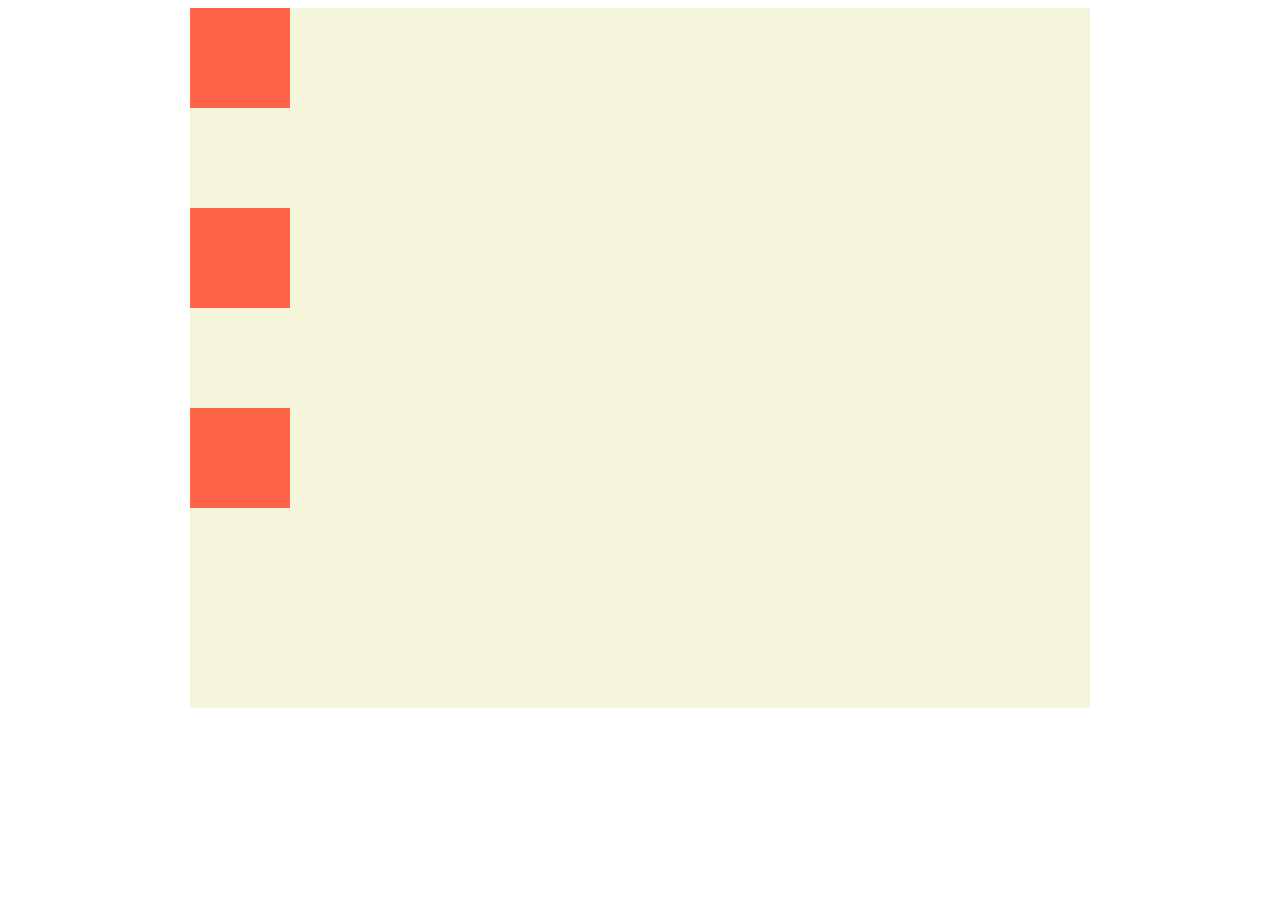
<file: index.html>
<!DOCTYPE html>
<html lang="en">
<head>
    <meta charset="UTF-8">
    <meta http-equiv="X-UA-Compatible" content="IE=edge">
    <meta name="viewport" content="width=device-width, initial-scale=1.0">
    <title>Animation</title>
    <link rel="stylesheet" href="style.css">
</head>
<body>
    <div class="wrapper">
        <div class="box-1"></div>
        <div class="box-2"></div>
        <div class="box-3"></div>
    </div>
</body>
</html>
</file>
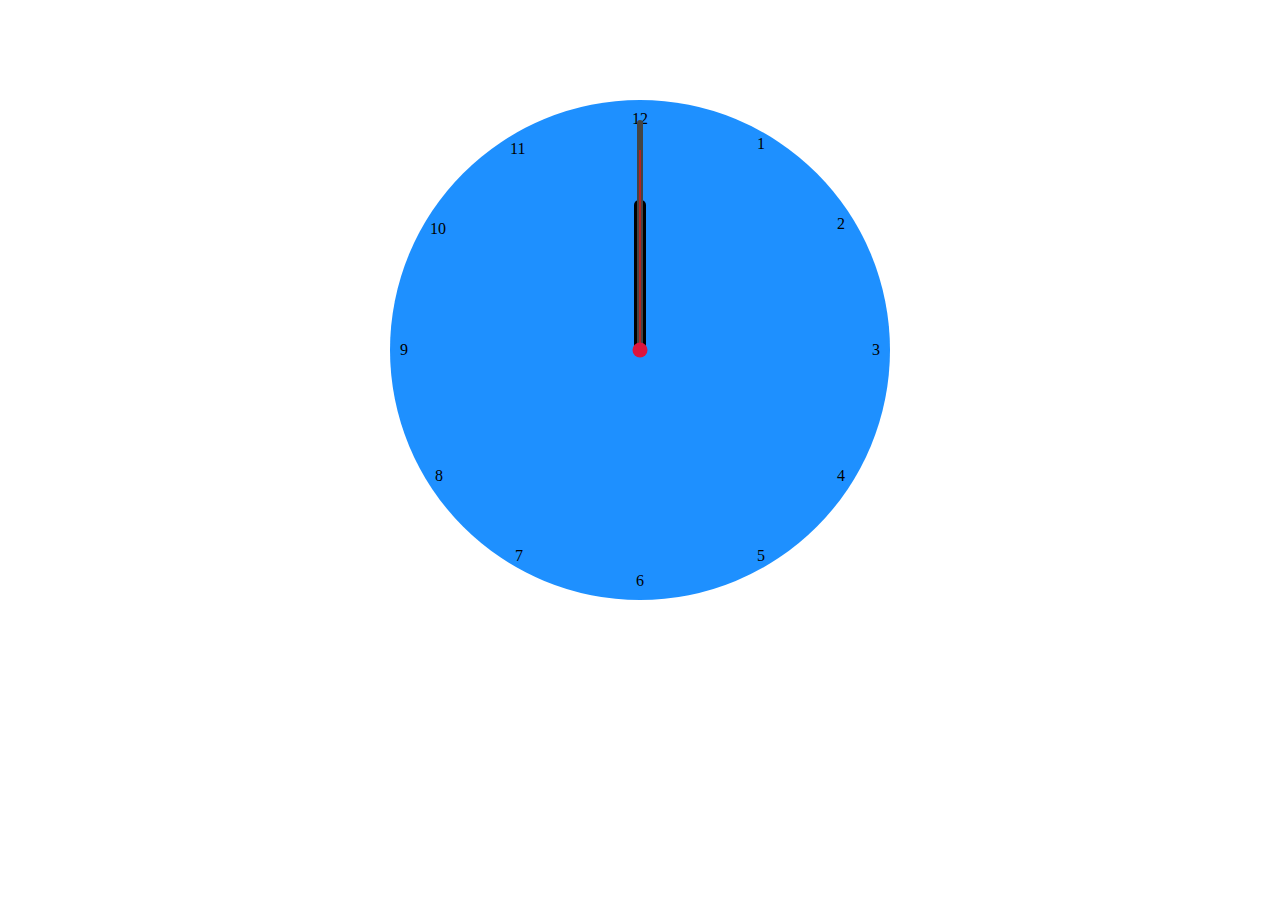
<file: clock.html>
<!DOCTYPE html>
<html lang="en">
<head>
    <meta charset="UTF-8">
    <meta http-equiv="X-UA-Compatible" content="IE=edge">
    <meta name="viewport" content="width=device-width, initial-scale=1.0">
    <title>Clock</title>
    <link rel="stylesheet" href="style.css">
</head>
<body>
    <div class="clock">
        <div class="sec"></div>
        <div class="min"></div>
        <div class="hour"></div>
        <div class="center"></div>
        <p class="number-1">1</p>
        <p class="number-2">2</p>
        <p class="number-3">3</p>
        <p class="number-4">4</p>
        <p class="number-5">5</p>
        <p class="number-6">6</p>
        <p class="number-7">7</p>
        <p class="number-8">8</p>
        <p class="number-9">9</p>
        <p class="number-10">10</p>
        <p class="number-11">11</p>
        <p class="number-12">12</p>
    </div>
</body>
</html>
</file>
<file: style.css>
.wrapper {
    width: 900px;
    height: 700px;
    background: beige;
    margin: 0 auto; 
}

.wrapper div {
    width: 100px;
    height: 100px;
    background: tomato;
    margin-bottom: 100px;
    position: relative;
}

@keyframes move {
    0% {
    top: 0;
    left: 0;
    }
    50% {
        top: 100px;
        background: cornflowerblue;
    }
    100%{
        top: 0;
        left: calc(100% - 100px);
    }
}

.box-1 {
    animation-name: move;
    animation-duration: 3s;
    animation-iteration-count: infinite;
    animation-direction: alternate;
    animation-timing-function: linear;
}

.box-2 {
    animation-name: pulse;
    animation-duration: .5s;
    animation-iteration-count: infinite;
    animation-direction: alternate;
}

@keyframes pulse {
    from {
     transform: scale(0.7);
     box-shadow: 0 0 0 #cecece;
    }
    to {
        transform: scale(1.2);
        box-shadow: 0 0 25px darkmagenta;
    }
}

.clock {
    width: 500px;
    height: 500px;
    background: dodgerblue;
    border-radius: 50%;
    margin: 100px auto; 
    position: relative;
}
.sec {
    width: 2px;
    height: 200px;
    background: firebrick;
    position: absolute;
    left: calc(50% - 1px);
    top: 50px;
    z-index: 2;
    animation-duration: 60s;

    animation-name: arrows;
    animation-duration: 60s;
    animation-iteration-count: infinite;
    animation-timing-function: linear;

}
.min {
    width: 6px;
    height: 230px;
    background: #444;
    border-radius: 3px;
    position: absolute;
    left: calc(50% - 3px);
    top: 20px;
    z-index: 1;
    animation-duration: calc(60s * 60);
}
.hour {
    width: 12px;
    height: 150px;
    background: #000;
    border-radius: 5px;
    position: absolute;
    left: calc(50% - 6px);
    top: 100px;
    animation-duration: calc(60s * 1200);
}
.center {
    width: 15px;
    height: 15px;
    background: crimson;
    border-radius: 50%;
    position: absolute;
    top: 50%;
    left: 50%;
    z-index: 5;
    transform: translate(-50%, -50%);
}
.sec, .min, .hour {
animation-name: arrows;
animation-iteration-count: infinite;
animation-timing-function: linear;
}

@keyframes arrows {
    from {
    transform: rotate(0deg);
    transform-origin: 0 100% 0;
    }
    to {
        transform: rotate(360deg);
        transform-origin: 0 100% 0;
    }
}
p {
    margin: 0;
    font-style: 36px;
    position: absolute;
}
.number-12 {
    left: 50%;
    transform: translateX(-50%);
    top: 10px;
}
.number-6 {
    left: 50%;
    transform: translateX(-50%);
    bottom: 10px;
}
.number-3 {
    right: 10px;
    top: 50%;
    transform: translateY(-50%);
}
.number-9 {
    left: 10px;
    top: 50%;
    transform: translateY(-50%);
}
.number-1 {
    right: 25%;
    top: 7%;
}
.number-2 {
    right: 9%;
    top: 23%;
}
.number-4 {
    right: 9%;
    bottom: 23%;
}
.number-5 {
    right: 25%;
    bottom: 7%;
}
.number-7 {
    left: 25%;
    bottom: 7%;
}
.number-8 {
    left: 9%;
    bottom: 23%;
}
.number-11 {
    left: 24%;
    top: 8%;
}
.number-10 {
    left: 8%;
    top: 24%;
}
</file>
